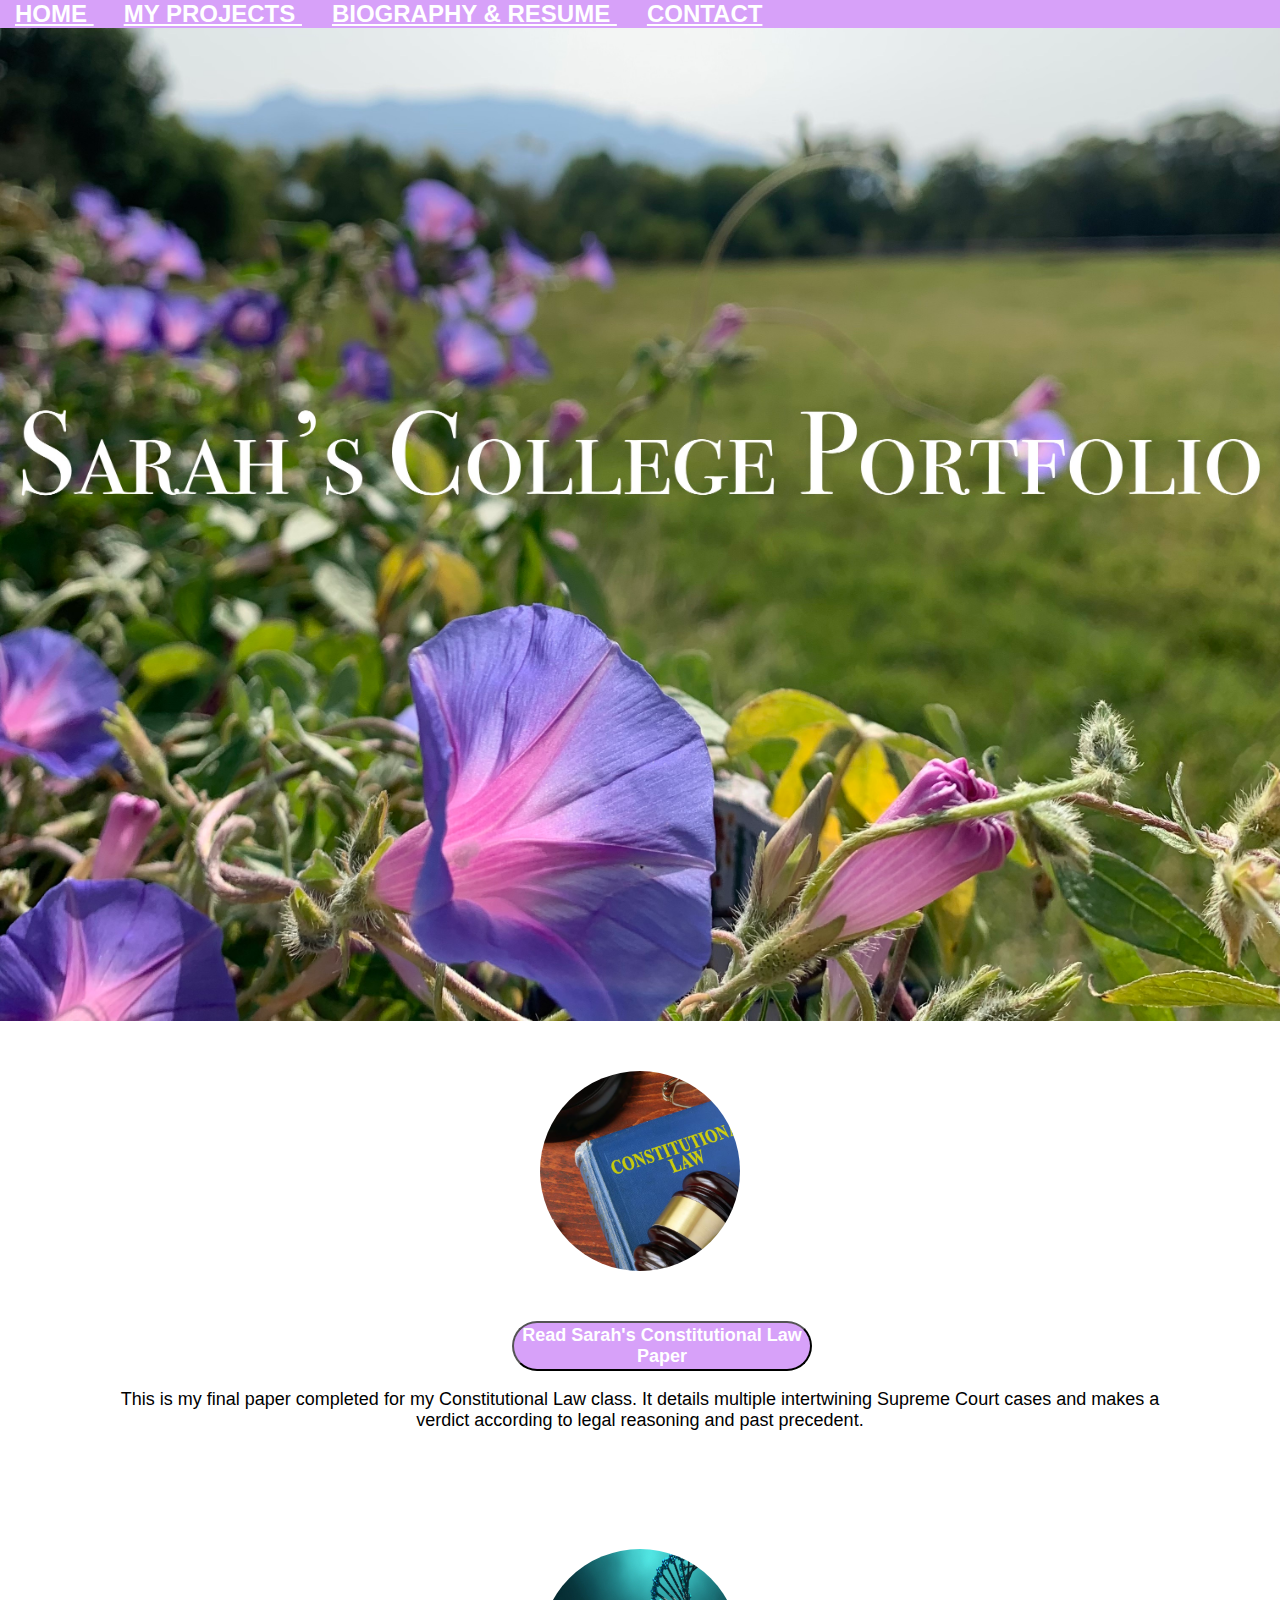
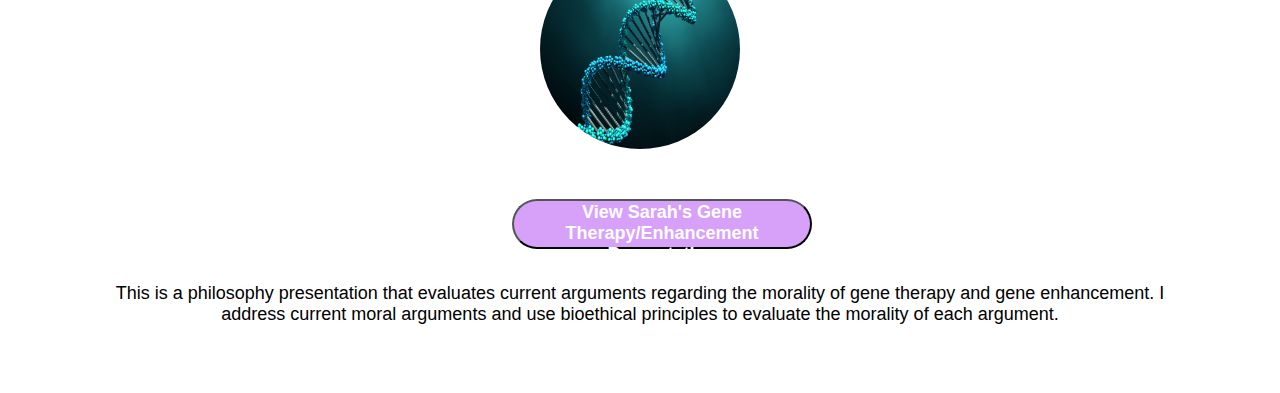
<file: index.html>
<!DOCTYPE html>
<html lang="en">
    <head>
        <title> CS 330 - Final Project - My Website</title>
        <meta name="description" content="website to showcase portfolio for CompSci 330"> 
        <meta charset="utf-8" >
        <link rel="stylesheet" type="text/css" href="webpage.css"/>


    </head>
    
    <body>
        <!-- navigation bar -->
        <nav role=navigation class="main-navigation"> 
            <a href="home.html"> HOME </a>
            <a href="my-projects.html"> MY PROJECTS </a>
            <a href="biography.html"> BIOGRAPHY & RESUME </a>
            <a href="contact-info.html"> CONTACT </a>
        </nav>

        <!-- picture for homepage -->
        <div class="homepage-main-image">
            <img src="images/purple-flowers 2.jpg" alt="purple flowers and mountains in backgound" >
        </div>
        
        <!-- text layered over homepage image -->
        <!-- <div class="main-message"> Sarah's College Portfolio </div> -->

        <!-- project showcase 1 -->
        <div class="showcase1-img">
            <!-- this image is from the internet! -->
            <img src="images/con-law.jpg" alt="Constitutional Law book">
        </div>

        <div class="project-button"> 
            <a href="/Users/sarah/Documents/CS 330 - HCI/Final Project/showcased-projects/con-law-paper.docx"> 
                <button type="button" > Read Sarah's Constitutional Law Paper </button>
            </a>
        </div>

        <div class="showcase1-description"> 
            <p> This is my final paper completed for my Constitutional Law class. 
                It details multiple intertwining Supreme Court cases and 
                makes a verdict according to legal reasoning and past precedent. </p>
         </div>

         <!-- project showcase 2 -->
         <div class="showcase2-img">
            <!-- this image is from the internet! -->
            <img src="images/gene-therapy.jpg" alt="image of blue dna strand">
        </div>

        <div class="project-button"> 
            <a href="/Users/sarah/Documents/CS 330 - HCI/Final Project/showcased-projects/philosophy-gene-ppt.pptx"> 
                <button type="button" > View Sarah's Gene Therapy/Enhancement Presentation </button>
            </a>
        </div>

        <div class="showcase2-description"> 
            <p> This is a philosophy presentation that evaluates current arguments
                regarding the morality of gene therapy and gene enhancement. 
                I address current moral arguments and use bioethical principles to 
                evaluate the morality of each argument. 
            </p>
        </div>



        

        
    </body>



</html>
</file>
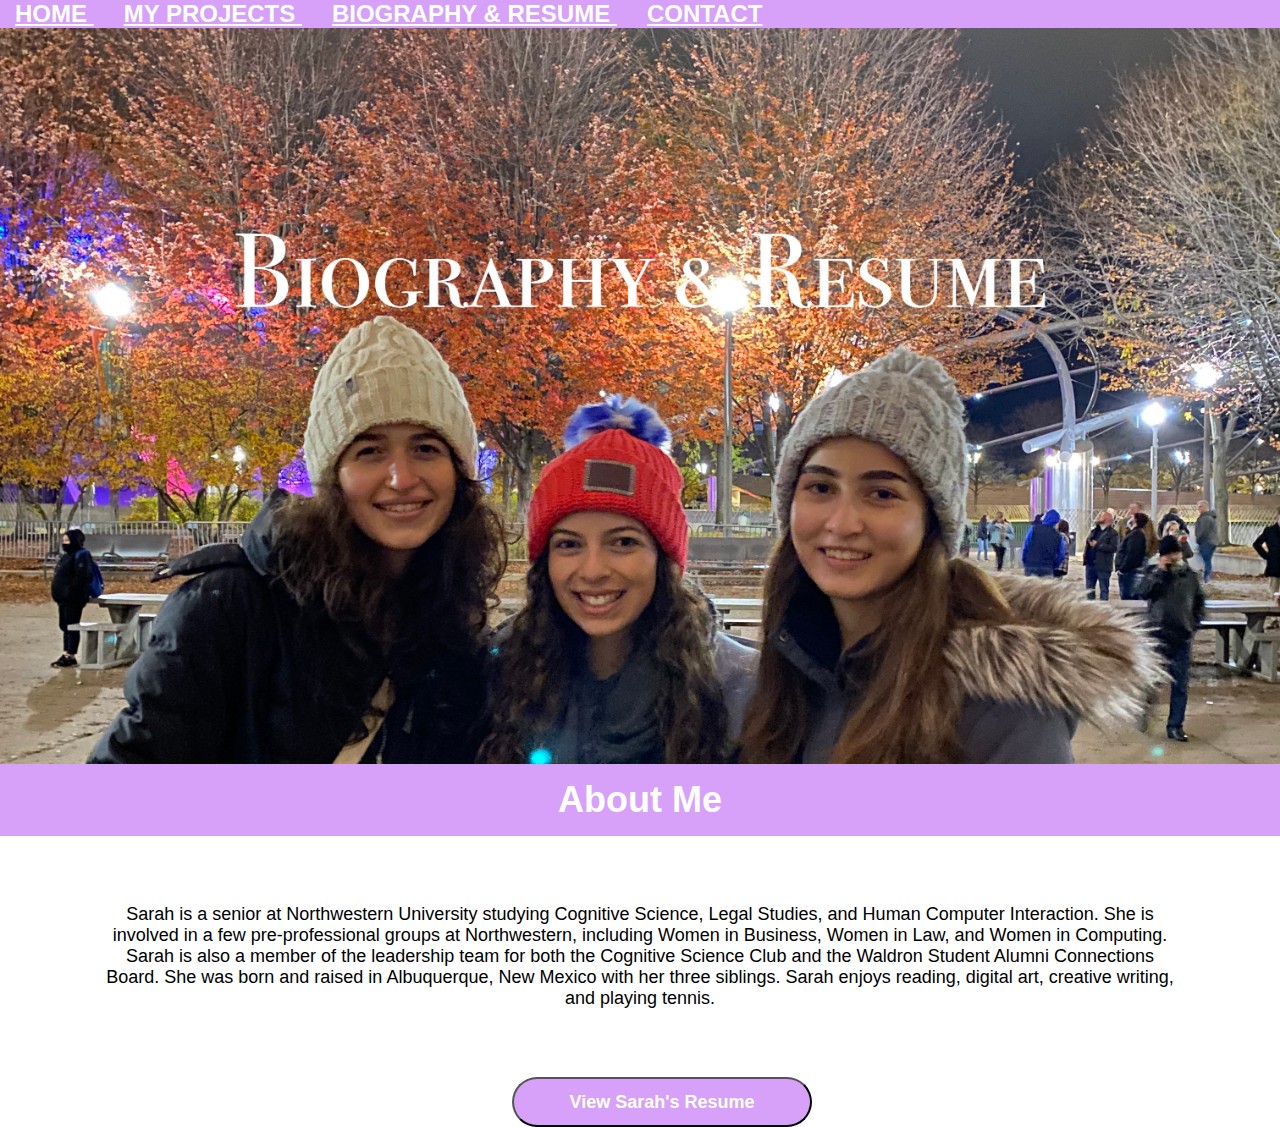
<file: biography.html>
<!DOCTYPE html>
<html lang="en">
    <head>
        <title> CS 330 - Final Project - My Website</title>
        <meta name="description" content="website to showcase portfolio for CompSci 330"> 
        <meta charset="utf-8" >
        <link rel="stylesheet" type="text/css" href="webpage.css"/>


    </head>
    
    <body>
        <!-- navigation bar -->
        <nav role=navigation class="main-navigation"> 
            <a href="home.html"> HOME </a>
            <a href="my-projects.html"> MY PROJECTS </a>
            <a href="biography.html"> BIOGRAPHY & RESUME </a>
            <a href="contact-info.html"> CONTACT </a>
        </nav>

        <!-- picture for homepage -->
        <div class="homepage-main-image">
            <img src="images/profile-pic 2.jpg" alt="profile picture of Sarah and friends">
        </div>
        
        <!-- bio and resume button -->
        <div class="intro"> 
            <h1>About Me</h1> 
        </div>

        <div class="biography-description">
            <p> Sarah is a senior at Northwestern University studying
                Cognitive Science, Legal Studies, and Human Computer Interaction.
                She is involved in a few pre-professional groups at Northwestern, including
                Women in Business, Women in Law, and Women in Computing. Sarah is also a member
                of the leadership team for both the Cognitive Science Club and the Waldron Student 
                Alumni Connections Board. She was born and raised in Albuquerque, New Mexico 
                with her three siblings. Sarah enjoys reading, digital art, creative writing, and playing tennis. 
            </p>
        </div>

        <div class="project-button">
            <a href="/Users/sarah/Documents/CS 330 - HCI/Final Project/CSF Resume.docx">
                <button type="button" >View Sarah's Resume </button>
            </a>
        </div>

        
    </body>



</html>
</file>
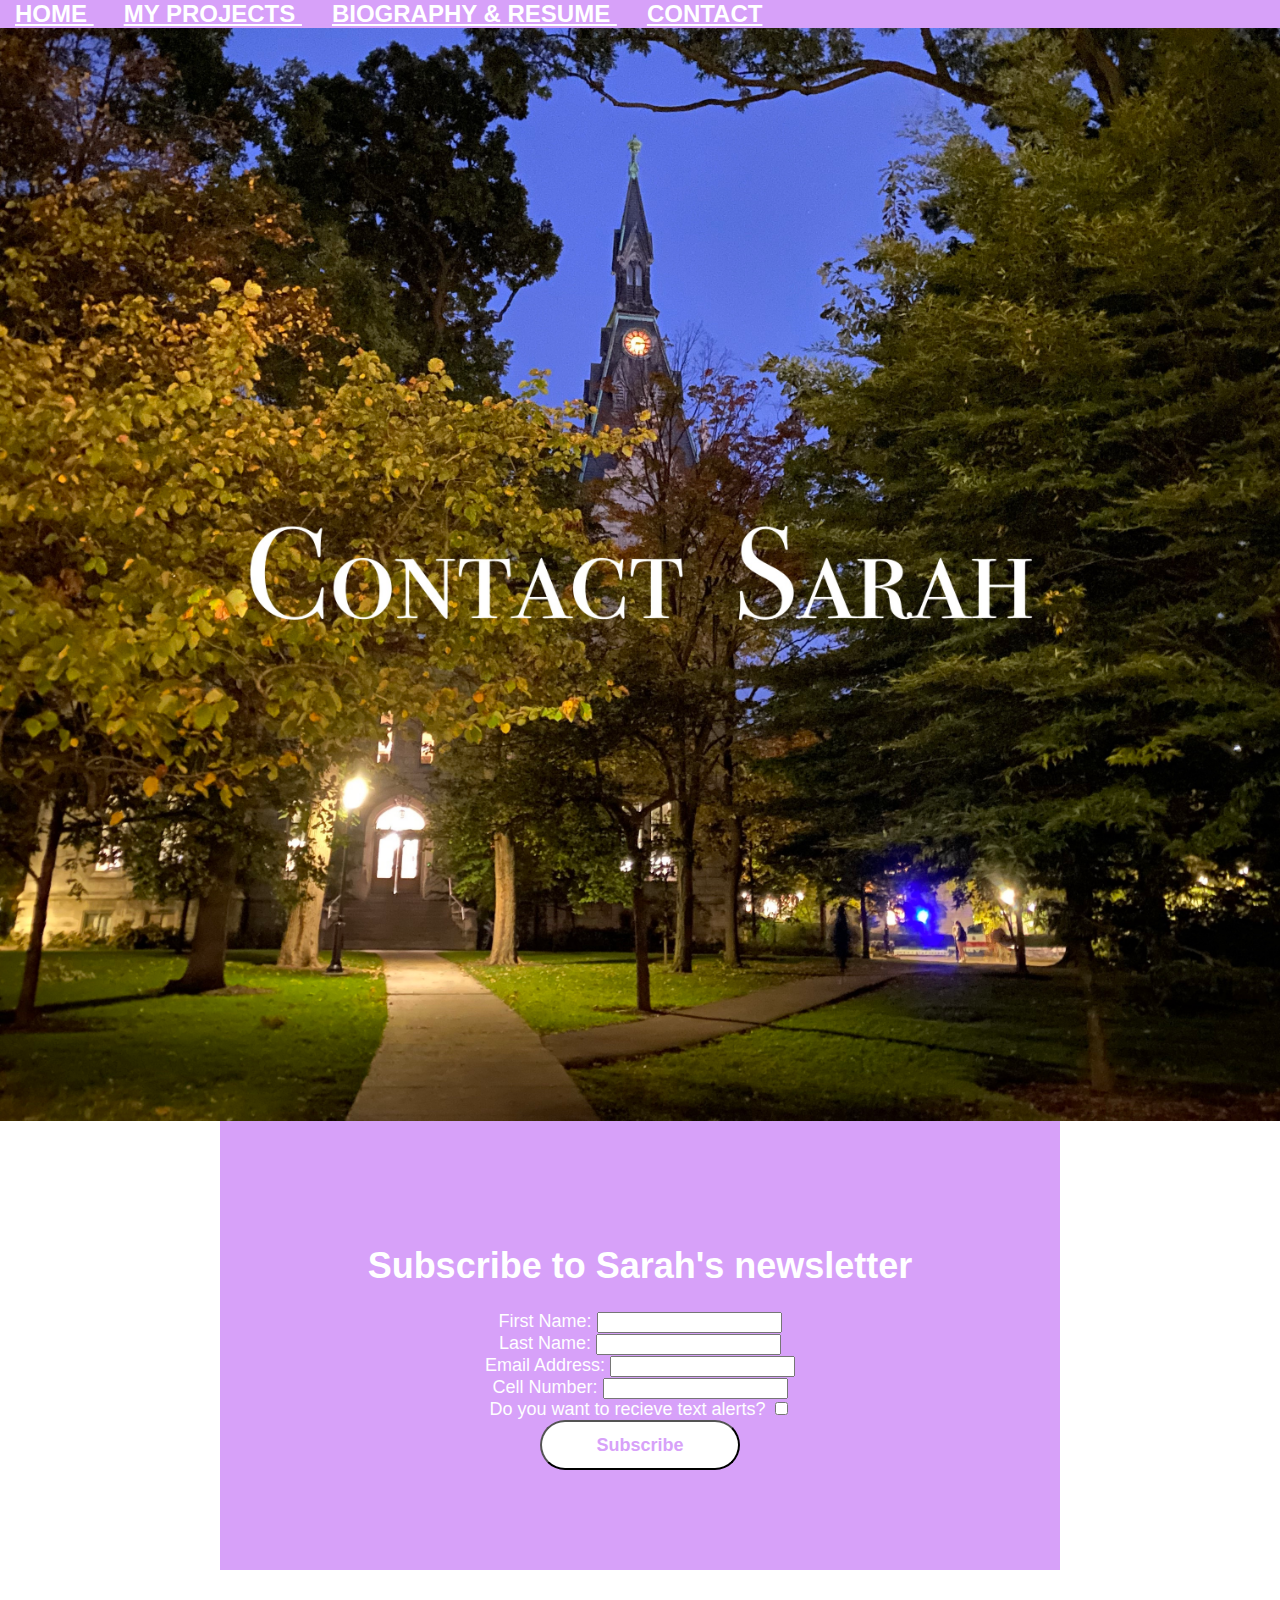
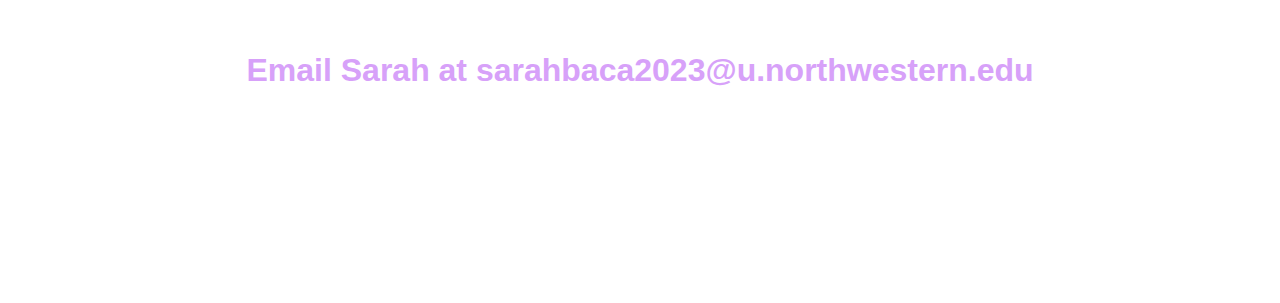
<file: contact-info.html>
<!DOCTYPE html>
<html lang="en">
    <head>
        <title> CS 330 - Final Project - My Website</title>
        <meta name="description" content="website to showcase portfolio for CompSci 330"> 
        <meta charset="utf-8" >
        <link rel="stylesheet" type="text/css" href="webpage.css"/>
        <script> src="main.js" </script>


    </head>
    
    <body>
        <!-- navigation bar -->
        <nav role=navigation class="main-navigation"> 
            <a href="home.html"> HOME </a>
            <a href="my-projects.html"> MY PROJECTS </a>
            <a href="biography.html"> BIOGRAPHY & RESUME </a>
            <a href="contact-info.html"> CONTACT </a>
        </nav>

        <!-- background picture -->
        <div class="background-image">
            <img src="images/nu 2.jpg" alt="NU campus at dusk">
        </div>
        

        <!-- subscription form -->
        <div id="form-error-msg"> </div>

        <div class="subscribe-container">
            <h1> Subscribe to Sarah's newsletter</h1>
            <form name=subForm onsubmit=validateSubForm()>
                <label for="f-Name"> First Name: </label>
                <input type="text" id="f-Name"> <br>


                <label for="l-Name"> Last Name: </label>
                <input type="text" id="l-Name"> <br>

                <label for="email"> Email Address: </label>
                <input type="text" id="email"> <br>

                <label for="phone"> Cell Number: </label>
                <input type="text" id="phone"> <br>

                <label for="want-messages"> Do you want to recieve text alerts? </label>
                <input type="checkbox" id="want-messages"> <br>
                
                <div class="submitForm"> 
                    <input type="submit" value= "Subscribe">
                </div>
                

            </form>

        </div>

        <div class="contact-info"> 
            <h3> Email Sarah at sarahbaca2023@u.northwestern.edu <h3>
        </div>

        
    </body>



</html>
</file>
<file: webpage.css>
body {
    font-family: 'Gill Sans', 'Gill Sans MT', Calibri, 'Trebuchet MS', sans-serif;
    display: block;
    margin: 0px;
    position: absolute;
    font-size: large;
}

nav {
    background-color: #D7A1F9;
    top: 0px;
    bottom: 0px;
    left: 0px;
    padding: 0px;
}

nav a {
    color: white;
    font-size: x-large;
    font-weight: bold;
    text-align: center;
    padding: 15px;
}

img {
    display: block;
    margin-left: auto;
    margin-right: auto;
    width: 100%;
}

.intro h1{
    background-color: #D7A1F9;
    text-align: center;
    color: white;
    padding: 15px;
    margin: 0px;
}

.resume h2{
   background-color: #D7A1F9;
   text-align: center;
   padding-bottom: 0px;
}

/* Home Page */

.showcase1-img img{
    padding: 50px;
    /* padding-bottom: 0px; */
    border-radius: 50%;
    width: 200px;
}

.showcase1-description {
    padding: 50px;
    padding-top: 0px;
    padding-right: 100px;
    padding-left: 100px;
    text-align: center;
}

.showcase2-img img{
    padding: 50px;
    border-radius: 55%;
    width: 200px;
    /* had to adjust height with this 
    image to make the circle */
    height: 200px; 
}

.showcase2-description {
    padding: 50px;
    padding-top: 0px;
    padding-right: 100px;
    padding-left: 100px;
    text-align: center;
}

.project-button button{
    width: 300px;
    height: 50px;
    border-radius: 25px;
    background-color: #D7A1F9;
    color: white;
    text-align: center;
    font-size: large;
    font-weight: bold;
    margin-left: 40%; */
    transform: translate(-50%,-50%);
    margin-right: -50%;
    top: 50%;
    left: 50%;

}

/* My Projects Page */

/* Biography & Resume Page */

.biography-description {
    padding: 50px;
    padding-right: 100px;
    padding-left: 100px;
    text-align: center;
}

.resume {
    
}

/* Contact Page */

.contact-info h3{
    padding: 50px;
    color: #D7A1F9;
    font-size: xx-large;
    text-align: center;
}

.subscribe-container {
    background-color: #D7A1F9;
    color: white;
    padding: 100px;
    margin: auto;
    width: 50%;
    text-align: center;
}

.submitForm input{
    background-color: white;
    color: #D7A1F9;
    width: 200px;
    height: 50px;
    border-radius: 25px;
    font-size: large;
    font-weight: bold;
}
</file>
